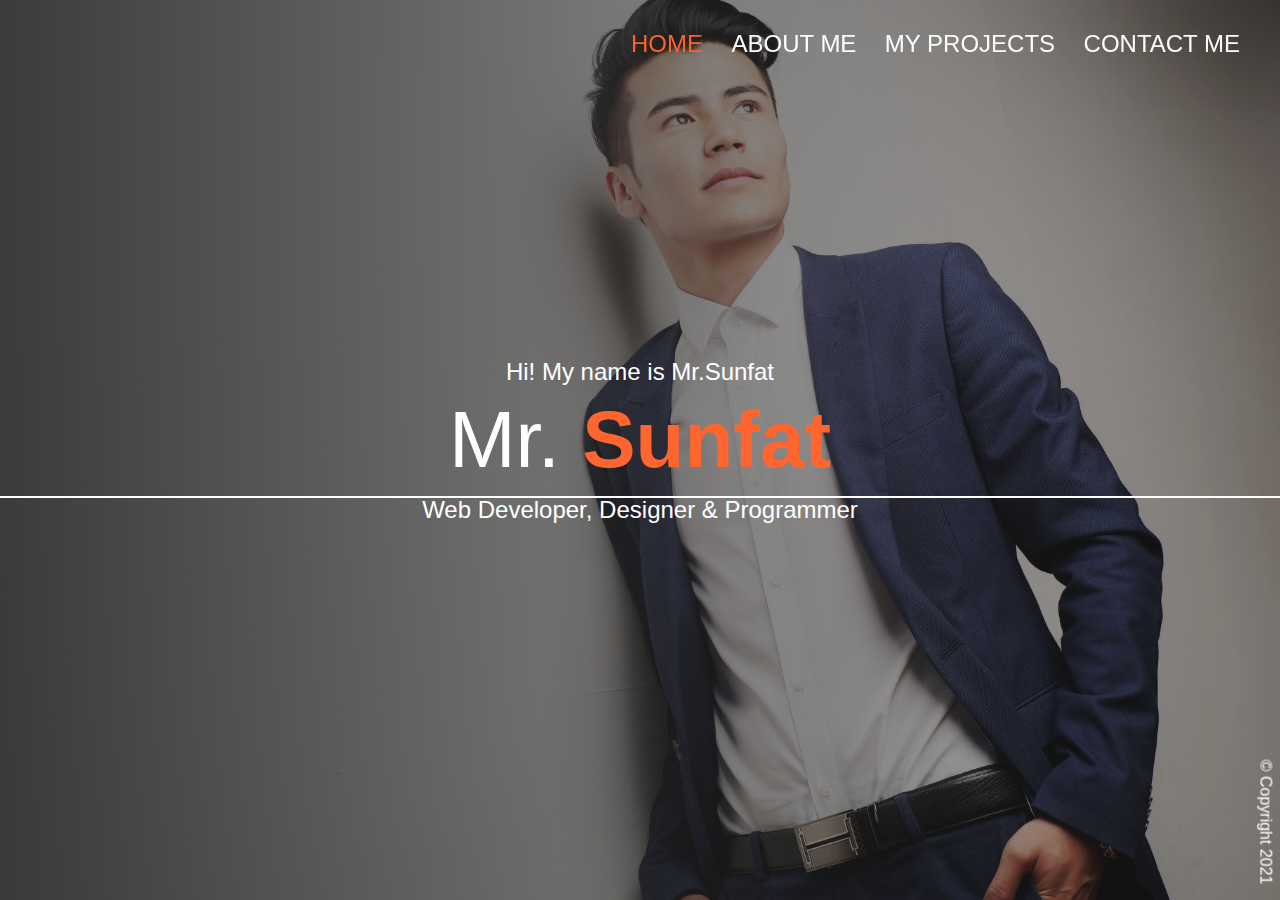
<file: index.html>
<!DOCTYPE html>
<html lang="en">
<head>
    <meta charset="UTF-8">
    <meta http-equiv="X-UA-Compatible" content="IE=edge">
    <meta name="viewport" content="width=device-width, initial-scale=1.0">
    <title>Mr.Sunfat</title>
    <link rel="stylesheet" href="https://cdnjs.cloudflare.com/ajax/libs/font-awesome/5.15.3/css/all.min.css" integrity="sha512-iBBXm8fW90+nuLcSKlbmrPcLa0OT92xO1BIsZ+ywDWZCvqsWgccV3gFoRBv0z+8dLJgyAHIhR35VZc2oM/gI1w==" crossorigin="anonymous" referrerpolicy="no-referrer" />
    <link rel="stylesheet" href="./sass/style.css">
</head>
<body>
    <header>
        <div class="menu-btn">
            <span class="menu-btn__burger"></span>
        </div>

        <nav class="nav">
            <ul class="menu-nav">
                <li class="menu-nav__item active">
                    <a href="index.html" class="menu-nav__link">
                        Home
                    </a>
                </li>
                <li class="menu-nav__item">
                    <a href="about.html" class="menu-nav__link">
                        About Me
                    </a>
                </li>
                <li class="menu-nav__item">
                    <a href="projects.html" class="menu-nav__link">
                        My Projects
                    </a>
                </li>
                <li class="menu-nav__item">
                    <a href="contact.html" class="menu-nav__link">
                        Contact Me
                    </a>
                </li>
            </ul>
        </nav>
    </header>

    <main>
        <section class="home">
            <h2>Hi! My name is Mr.Sunfat</h2>
            <h1 class="home__name">
                Mr. <span class="home__name--last">Sunfat</span>
            </h1>
            <h2>
                Web Developer, Designer & Programmer
            </h2>

            <div class="social-icons">
                <a href="#!">
                    <i class="fab fa-twitter fa-2x"></i>
                </a>
                <a href="#!">
                    <i class="fab fa-facebook fa-2x"></i>
                </a>
                <a href="#!">
                    <i class="fab fa-youtube fa-2x"></i>
                </a>
                <a href="#!">
                    <i class="fab fa-github fa-2x"></i>
                </a>
            </div>
        </section>
    </main>

    <footer>&copy; Copyright 2021</footer>

    <script src="./js/main.js"></script>
</body>
</html>
</file>
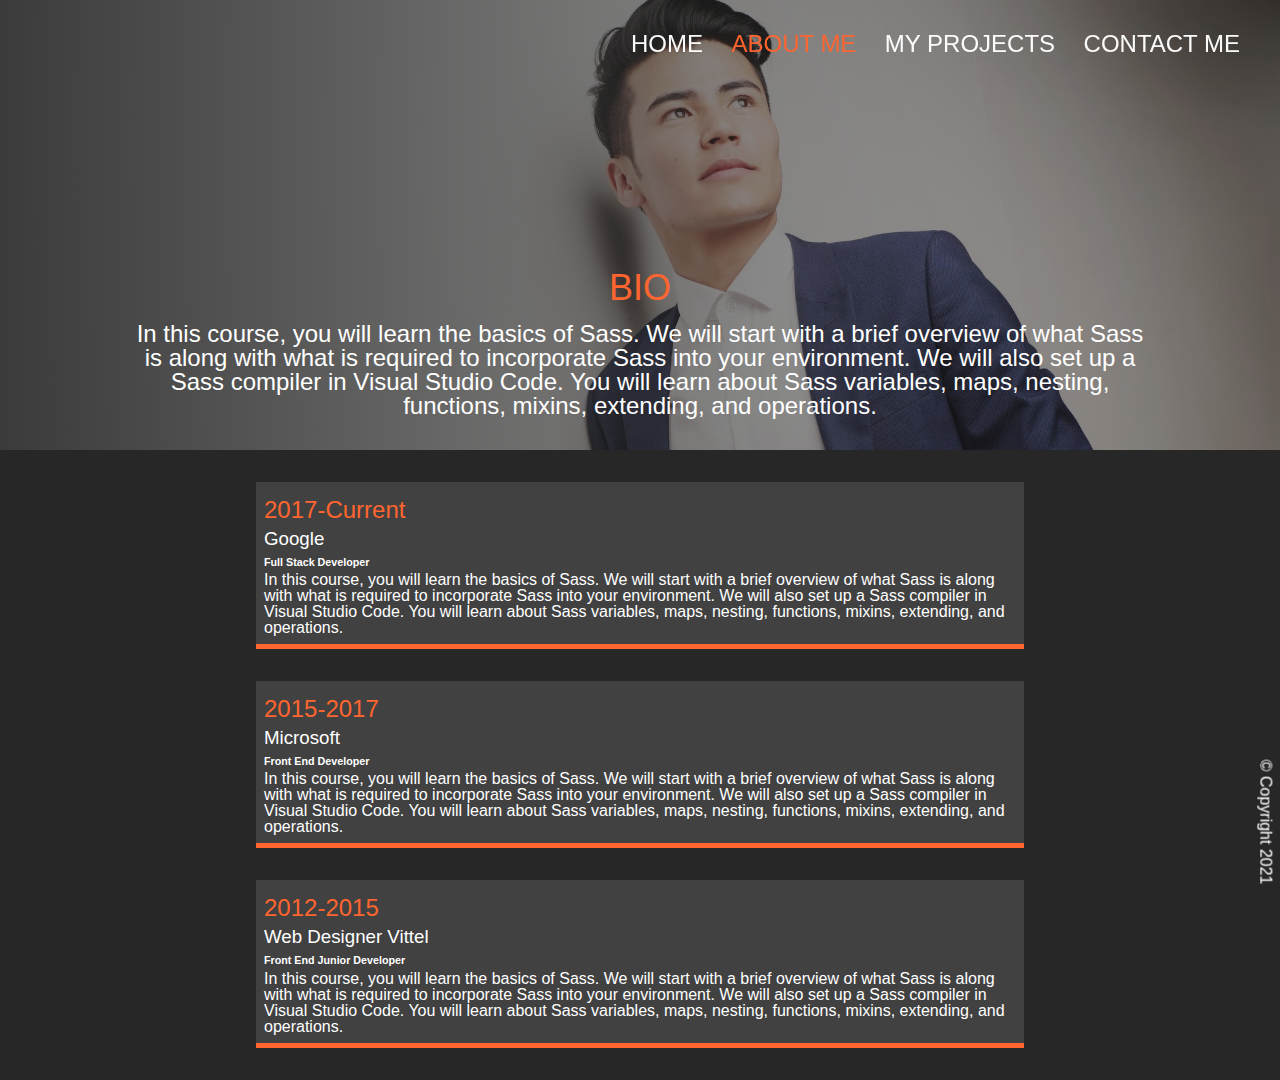
<file: about.html>
<!DOCTYPE html>
<html lang="en">
<head>
    <meta charset="UTF-8">
    <meta http-equiv="X-UA-Compatible" content="IE=edge">
    <meta name="viewport" content="width=device-width, initial-scale=1.0">
    <title>About Mr.Sunfat</title>
    <link rel="stylesheet" href="https://cdnjs.cloudflare.com/ajax/libs/font-awesome/5.15.3/css/all.min.css" integrity="sha512-iBBXm8fW90+nuLcSKlbmrPcLa0OT92xO1BIsZ+ywDWZCvqsWgccV3gFoRBv0z+8dLJgyAHIhR35VZc2oM/gI1w==" crossorigin="anonymous" referrerpolicy="no-referrer" />
    <link rel="stylesheet" href="./sass/style.css">
</head>
<body>
    <header>
        <div class="menu-btn">
            <span class="menu-btn__burger"></span>
        </div>

        <nav class="nav">
            <ul class="menu-nav">
                <li class="menu-nav__item">
                    <a href="index.html" class="menu-nav__link">
                        Home
                    </a>
                </li>
                <li class="menu-nav__item active">
                    <a href="about.html" class="menu-nav__link">
                        About Me
                    </a>
                </li>
                <li class="menu-nav__item">
                    <a href="projects.html" class="menu-nav__link">
                        My Projects
                    </a>
                </li>
                <li class="menu-nav__item">
                    <a href="contact.html" class="menu-nav__link">
                        Contact Me
                    </a>
                </li>
            </ul>
        </nav>
    </header>

    <main>
        <section class="about">
            <div class="about__bio-image">
                <div class="about__bio">
                    <h2 class="text-secondary">BIO</h2>
                    <p>In this course, you will learn the basics of Sass. We will start with a brief overview of what Sass is along with what is required to incorporate Sass into your environment. We will also set up a Sass compiler in Visual Studio Code. You will learn about Sass variables, maps, nesting, functions, mixins, extending, and operations.
                    </p>
                </div>
            </div>

            <div class="jobs">
                <div class="jobs__job">
                    <h2 class="text-secondary">2017-Current</h2>
                    <h3>Google</h3>
                    <h6>Full Stack Developer</h6>
                    <p>In this course, you will learn the basics of Sass. We will start with a brief overview of what Sass is along with what is required to incorporate Sass into your environment. We will also set up a Sass compiler in Visual Studio Code. You will learn about Sass variables, maps, nesting, functions, mixins, extending, and operations.
                    </p>
                </div>
            </div>
            <div class="jobs">
                <div class="jobs__job">
                    <h2 class="text-secondary">2015-2017</h2>
                    <h3>Microsoft</h3>
                    <h6>Front End Developer</h6>
                    <p>In this course, you will learn the basics of Sass. We will start with a brief overview of what Sass is along with what is required to incorporate Sass into your environment. We will also set up a Sass compiler in Visual Studio Code. You will learn about Sass variables, maps, nesting, functions, mixins, extending, and operations.
                    </p>
                </div>
            </div>
            <div class="jobs">
                <div class="jobs__job">
                    <h2 class="text-secondary">2012-2015</h2>
                    <h3>Web Designer Vittel</h3>
                    <h6>Front End Junior Developer</h6>
                    <p>In this course, you will learn the basics of Sass. We will start with a brief overview of what Sass is along with what is required to incorporate Sass into your environment. We will also set up a Sass compiler in Visual Studio Code. You will learn about Sass variables, maps, nesting, functions, mixins, extending, and operations.
                    </p>
                </div>
            </div>

            <div class="social-icons">
                <a href="#!">
                    <i class="fab fa-twitter fa-2x"></i>
                </a>
                <a href="#!">
                    <i class="fab fa-facebook fa-2x"></i>
                </a>
                <a href="#!">
                    <i class="fab fa-youtube fa-2x"></i>
                </a>
                <a href="#!">
                    <i class="fab fa-github fa-2x"></i>
                </a>
            </div>
        </section>
    </main>

    <footer>&copy; Copyright 2021</footer>

    <script src="./js/main.js"></script>
</body>
</html>
</file>
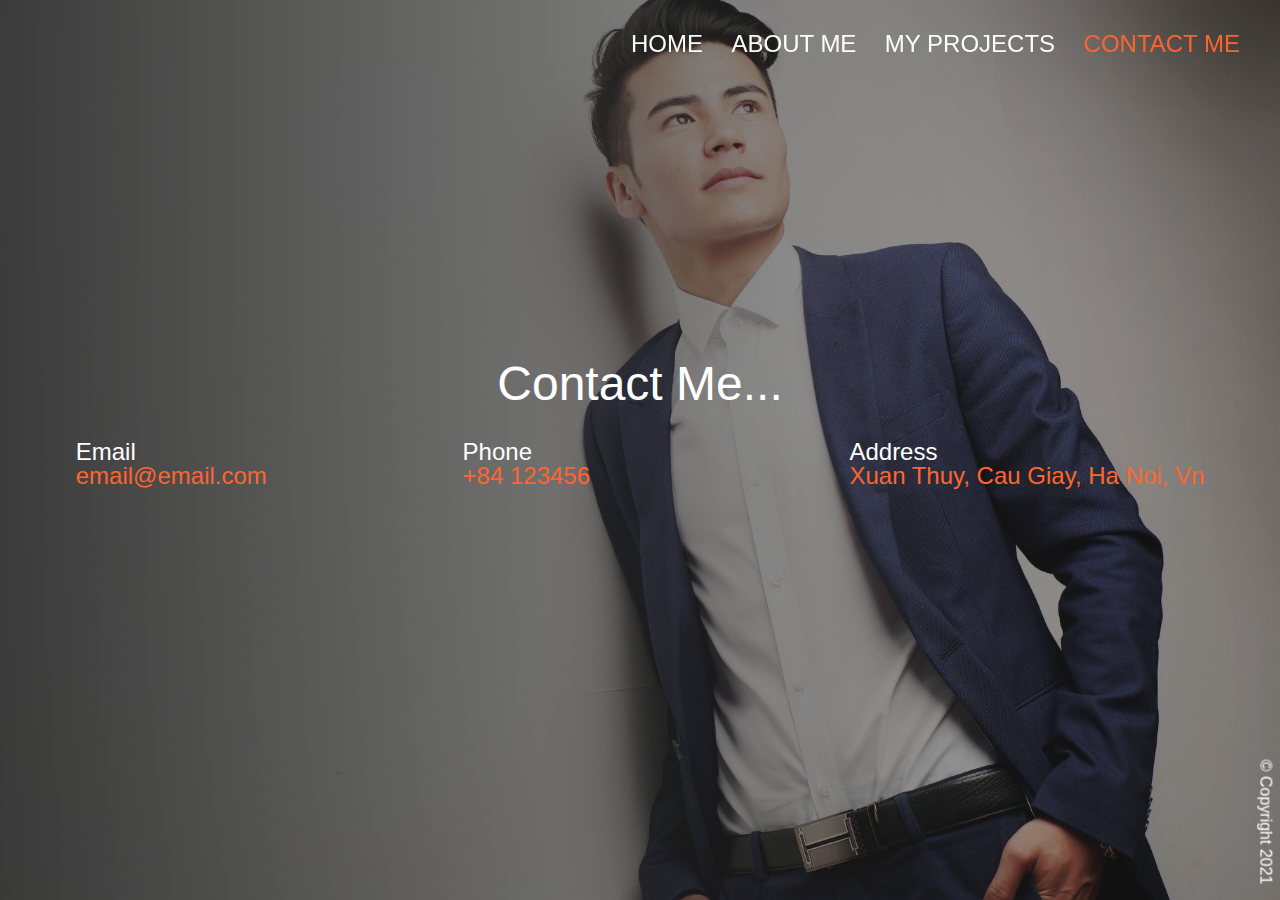
<file: contact.html>
<!DOCTYPE html>
<html lang="en">
<head>
    <meta charset="UTF-8">
    <meta http-equiv="X-UA-Compatible" content="IE=edge">
    <meta name="viewport" content="width=device-width, initial-scale=1.0">
    <title>Contact Mr.Sunfat</title>
    <link rel="stylesheet" href="https://cdnjs.cloudflare.com/ajax/libs/font-awesome/5.15.3/css/all.min.css" integrity="sha512-iBBXm8fW90+nuLcSKlbmrPcLa0OT92xO1BIsZ+ywDWZCvqsWgccV3gFoRBv0z+8dLJgyAHIhR35VZc2oM/gI1w==" crossorigin="anonymous" referrerpolicy="no-referrer" />
    <link rel="stylesheet" href="./sass/style.css">
</head>
<body>
    <header>
        <div class="menu-btn">
            <span class="menu-btn__burger"></span>
        </div>

        <nav class="nav">
            <ul class="menu-nav">
                <li class="menu-nav__item">
                    <a href="index.html" class="menu-nav__link">
                        Home
                    </a>
                </li>
                <li class="menu-nav__item">
                    <a href="about.html" class="menu-nav__link">
                        About Me
                    </a>
                </li>
                <li class="menu-nav__item">
                    <a href="projects.html" class="menu-nav__link">
                        My Projects
                    </a>
                </li>
                <li class="menu-nav__item active">
                    <a href="contact.html" class="menu-nav__link">
                        Contact Me
                    </a>
                </li>
            </ul>
        </nav>
    </header>

    <main>
        <section class="contact">
            <h2>Contact Me...</h2>

            <div class="contact__list">
                <div class="contact__email">
                    <i class="fas fa-evelope"></i>Email
                    <div class="text-secondary">email@email.com</div>
                </div>
                <div class="contact__phone">
                    <i class="fas fa-phone-alt"></i>Phone
                    <div class="text-secondary">+84 123456</div>
                </div>
                <div class="contact__address">
                    <i class="fas fa-market-alt"></i>Address
                    <div class="text-secondary">Xuan Thuy, Cau Giay, Ha Noi, Vn</div>
                </div>
            </div>

            <div class="social-icons">
                <a href="#!">
                    <i class="fab fa-twitter fa-2x"></i>
                </a>
                <a href="#!">
                    <i class="fab fa-facebook fa-2x"></i>
                </a>
                <a href="#!">
                    <i class="fab fa-youtube fa-2x"></i>
                </a>
                <a href="#!">
                    <i class="fab fa-github fa-2x"></i>
                </a>
            </div>
        </section>
    </main>

    <footer>&copy; Copyright 2021</footer>

    <script src="./js/main.js"></script>
</body>
</html>
</file>
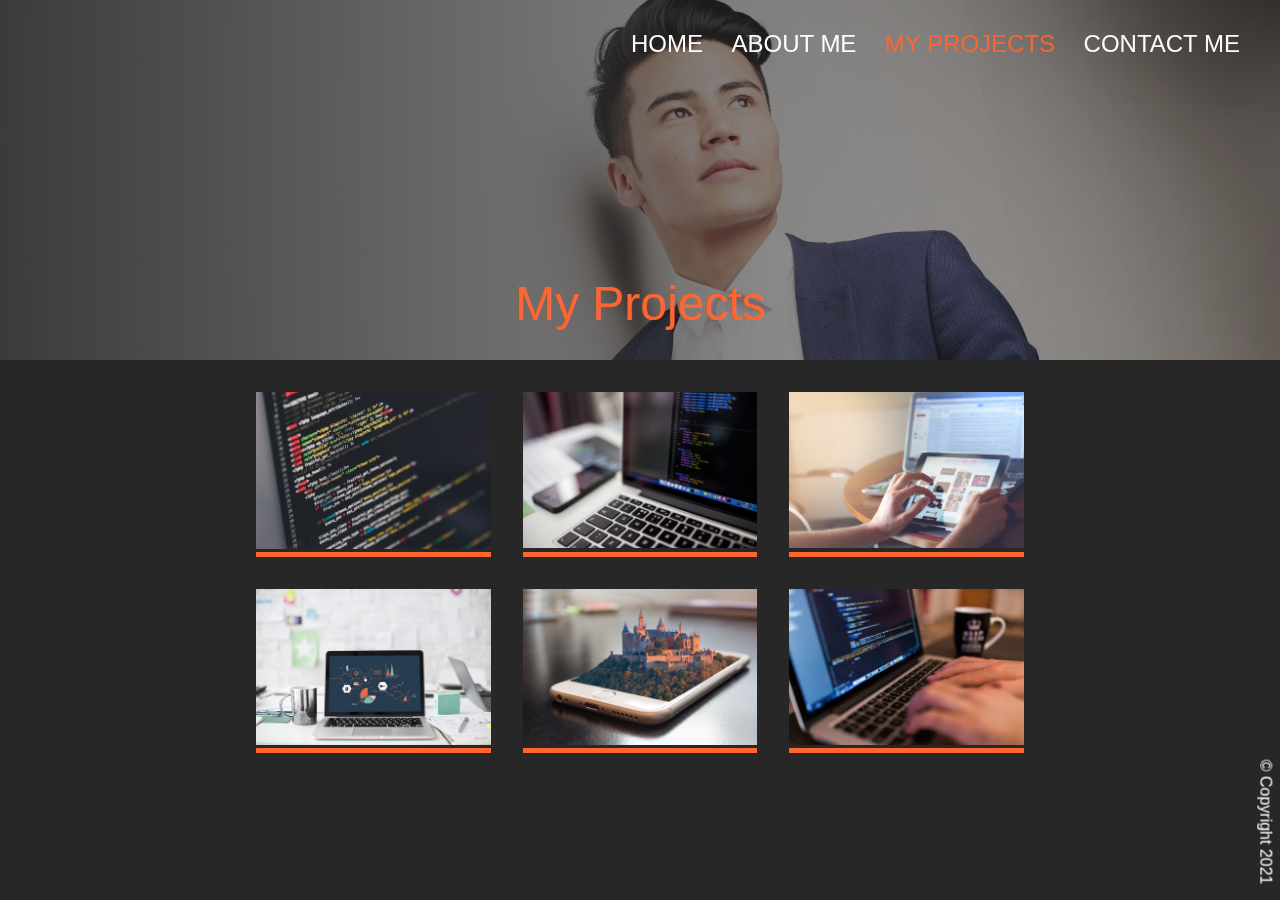
<file: projects.html>
<!DOCTYPE html>
<html lang="en">
<head>
    <meta charset="UTF-8">
    <meta http-equiv="X-UA-Compatible" content="IE=edge">
    <meta name="viewport" content="width=device-width, initial-scale=1.0">
    <title>Mr.Sunfat Projects</title>
    <link rel="stylesheet" href="https://cdnjs.cloudflare.com/ajax/libs/font-awesome/5.15.3/css/all.min.css" integrity="sha512-iBBXm8fW90+nuLcSKlbmrPcLa0OT92xO1BIsZ+ywDWZCvqsWgccV3gFoRBv0z+8dLJgyAHIhR35VZc2oM/gI1w==" crossorigin="anonymous" referrerpolicy="no-referrer" />
    <link rel="stylesheet" href="./sass/style.css">
</head>
<body>
    <header>
        <div class="menu-btn">
            <span class="menu-btn__burger"></span>
        </div>

        <nav class="nav">
            <ul class="menu-nav">
                <li class="menu-nav__item">
                    <a href="index.html" class="menu-nav__link">
                        Home
                    </a>
                </li>
                <li class="menu-nav__item">
                    <a href="about.html" class="menu-nav__link">
                        About Me
                    </a>
                </li>
                <li class="menu-nav__item active">
                    <a href="projects.html" class="menu-nav__link">
                        My Projects
                    </a>
                </li>
                <li class="menu-nav__item">
                    <a href="contact.html" class="menu-nav__link">
                        Contact Me
                    </a>
                </li>
            </ul>
        </nav>
    </header>

    <main>
        <section class="projects">
            <div class="projects__bio-image">
                <h2 class="text-secondary">My Projects</h2>
            </div>

            <div class="projects__items">
                <div class="projects__item">
                    <img src="img/project-1.jpg" alt="My Project">
                    <div class="projects__btns">
                        <a href="#!" class="projects__btn">
                            <i class="fas fa-eye"></i> Preview
                        </a>
                        <a href="#!" class="projects__btn">
                            <i class="fab fa-github"></i> GitHub
                        </a>
                    </div>
                </div>
                <div class="projects__item">
                    <img src="img/project-2.jpg" alt="My Project">
                    <div class="projects__btns">
                        <a href="#!" class="projects__btn">
                            <i class="fas fa-eye"></i> Preview
                        </a>
                        <a href="#!" class="projects__btn">
                            <i class="fab fa-github"></i> GitHub
                        </a>
                    </div>
                </div>
                <div class="projects__item">
                    <img src="img/project-3.jpg" alt="My Project">
                    <div class="projects__btns">
                        <a href="#!" class="projects__btn">
                            <i class="fas fa-eye"></i> Preview
                        </a>
                        <a href="#!" class="projects__btn">
                            <i class="fab fa-github"></i> GitHub
                        </a>
                    </div>
                </div>
                <div class="projects__item">
                    <img src="img/project-4.jpg" alt="My Project">
                    <div class="projects__btns">
                        <a href="#!" class="projects__btn">
                            <i class="fas fa-eye"></i> Preview
                        </a>
                        <a href="#!" class="projects__btn">
                            <i class="fab fa-github"></i> GitHub
                        </a>
                    </div>
                </div>
                <div class="projects__item">
                    <img src="img/project-5.jpg" alt="My Project">
                    <div class="projects__btns">
                        <a href="#!" class="projects__btn">
                            <i class="fas fa-eye"></i> Preview
                        </a>
                        <a href="#!" class="projects__btn">
                            <i class="fab fa-github"></i> GitHub
                        </a>
                    </div>
                </div>
                <div class="projects__item">
                    <img src="img/project-6.jpg" alt="My Project">
                    <div class="projects__btns">
                        <a href="#!" class="projects__btn">
                            <i class="fas fa-eye"></i> Preview
                        </a>
                        <a href="#!" class="projects__btn">
                            <i class="fab fa-github"></i> GitHub
                        </a>
                    </div>
                </div>
            </div>

            <div class="social-icons">
                <a href="#!">
                    <i class="fab fa-twitter fa-2x"></i>
                </a>
                <a href="#!">
                    <i class="fab fa-facebook fa-2x"></i>
                </a>
                <a href="#!">
                    <i class="fab fa-youtube fa-2x"></i>
                </a>
                <a href="#!">
                    <i class="fab fa-github fa-2x"></i>
                </a>
            </div>
        </section>
    </main>

    <footer>&copy; Copyright 2021</footer>

    <script src="./js/main.js"></script>
</body>
</html>
</file>
<file: sass/style.css>
* {
  -webkit-box-sizing: border-box;
          box-sizing: border-box;
  margin: 0;
  padding: 0;
}

.home {
  height: 100%;
  padding-top: 40vh;
  overflow: hidden;
  -webkit-box-align: center;
      -ms-flex-align: center;
          align-items: center;
  text-align: center;
  background: -webkit-gradient(linear, left top, right top, from(rgba(39, 39, 39, 0.9)), to(rgba(39, 39, 39, 0.3))), url("../img/model-1.jpg") center top;
  background: linear-gradient(to right, rgba(39, 39, 39, 0.9), rgba(39, 39, 39, 0.3)), url("../img/model-1.jpg") center top;
  background-size: cover;
}

.home__name {
  font-size: 5rem;
  padding-bottom: 1rem;
  margin-top: 1rem;
  border-bottom: 2px solid #fff;
}

.home__name--last {
  color: #ff652f;
  font-weight: 700;
}

.menu-btn {
  position: absolute;
  z-index: 1;
  right: 1rem;
  top: 1rem;
  height: 20px;
  cursor: pointer;
  -webkit-transition: all 0.5s ease-in-out;
  transition: all 0.5s ease-in-out;
}

.menu-btn__burger {
  position: absolute;
  right: 0;
  top: 0.5rem;
  width: 28px;
  height: 3px;
  background: #fff;
  -webkit-transition: all 0.5s ease-in-out;
  transition: all 0.5s ease-in-out;
}

.menu-btn__burger::before {
  content: '';
  position: absolute;
  top: -8px;
  width: 28px;
  height: 3px;
  background: #fff;
  -webkit-transition: all 0.5s ease-in-out;
  transition: all 0.5s ease-in-out;
}

.menu-btn__burger::after {
  content: '';
  position: absolute;
  top: 8px;
  width: 20px;
  height: 3px;
  background: #fff;
  -webkit-transition: all 0.5s ease-in-out;
  transition: all 0.5s ease-in-out;
}

.menu-btn__burger.open {
  -webkit-transform: rotate(720deg);
          transform: rotate(720deg);
  background: transparent;
}

.menu-btn__burger.open::before {
  -webkit-transform: rotate(45deg) translate(5px, 8px);
          transform: rotate(45deg) translate(5px, 8px);
}

.menu-btn__burger.open::after {
  width: 28px;
  -webkit-transform: rotate(-45deg) translate(3px, -7px);
          transform: rotate(-45deg) translate(3px, -7px);
}

.nav {
  position: fixed;
  top: 0;
  left: 0;
  width: 100vw;
  opacity: 0.98;
  visibility: hidden;
}

.nav.open {
  visibility: visible;
}

.nav .menu-nav {
  display: -webkit-box;
  display: -ms-flexbox;
  display: flex;
  -webkit-box-orient: vertical;
  -webkit-box-direction: normal;
      -ms-flex-flow: column wrap;
          flex-flow: column wrap;
  -webkit-box-align: center;
      -ms-flex-align: center;
          align-items: center;
  -webkit-box-pack: center;
      -ms-flex-pack: center;
          justify-content: center;
  height: 100vh;
  overflow: hidden;
  background: #272727;
  list-style-type: none;
  padding-right: 1rem;
  -webkit-transform: translateY(-100%);
          transform: translateY(-100%);
  -webkit-transition: all 0.5s ease-in-out;
  transition: all 0.5s ease-in-out;
}

.nav .menu-nav.open {
  -webkit-transform: translateY(0);
          transform: translateY(0);
}

.nav .menu-nav__item {
  -webkit-transform: translateX(100vw);
          transform: translateX(100vw);
  -webkit-transition: all 0.5s ease-in-out;
  transition: all 0.5s ease-in-out;
}

.nav .menu-nav__item.open {
  -webkit-transform: translateX(0);
          transform: translateX(0);
}

.nav .menu-nav__item.active > a {
  color: #ff652f;
}

.nav .menu-nav__link {
  display: inline-block;
  font-size: 2rem;
  text-transform: uppercase;
  padding: 2rem 0;
  font-weight: 300;
  -webkit-transition: all 0.5s ease-in-out;
  transition: all 0.5s ease-in-out;
}

.nav .menu-nav__link:hover {
  color: #ff652f;
}

.menu-nav__item:nth-child(1) {
  -webkit-transition-delay: 0.25s;
          transition-delay: 0.25s;
}

.menu-nav__item:nth-child(2) {
  -webkit-transition-delay: 0.35s;
          transition-delay: 0.35s;
}

.menu-nav__item:nth-child(3) {
  -webkit-transition-delay: 0.45s;
          transition-delay: 0.45s;
}

.menu-nav__item:nth-child(4) {
  -webkit-transition-delay: 0.55s;
          transition-delay: 0.55s;
}

.about {
  padding-bottom: 2rem;
}

.about__bio-image {
  height: 50vh;
  width: 100%;
  background: -webkit-gradient(linear, left top, right top, from(rgba(39, 39, 39, 0.9)), to(rgba(39, 39, 39, 0.3))), url("../img/model-1.jpg") center top;
  background: linear-gradient(to right, rgba(39, 39, 39, 0.9), rgba(39, 39, 39, 0.3)), url("../img/model-1.jpg") center top;
  background-size: cover;
  display: -webkit-box;
  display: -ms-flexbox;
  display: flex;
  -webkit-box-orient: vertical;
  -webkit-box-direction: normal;
      -ms-flex-direction: column;
          flex-direction: column;
  -webkit-box-align: center;
      -ms-flex-align: center;
          align-items: center;
  -webkit-box-pack: end;
      -ms-flex-pack: end;
          justify-content: flex-end;
}

.about__bio-image p {
  margin-bottom: 2rem;
}

.about__bio {
  width: 80%;
  text-align: center;
}

.about__bio .text-secondary {
  padding-bottom: 1rem;
}

.about .jobs {
  width: 60vw;
  margin: 2rem auto 0 auto;
  display: -ms-grid;
  display: grid;
  -ms-grid-columns: 1fr;
      grid-template-columns: 1fr;
  grid-gap: 2rem;
}

.about .jobs__job {
  background: #414141;
  padding: 0.5rem;
  border-bottom: 5px solid #ff652f;
}

.about .jobs__job h2, .about .jobs__job h3 {
  margin: 0.5rem 0;
}

.about .jobs__job h6 {
  margin: 0.3rem 0;
}

.about .social-icons {
  display: -webkit-box;
  display: -ms-flexbox;
  display: flex;
  -webkit-box-orient: vertical;
  -webkit-box-direction: normal;
      -ms-flex-direction: column;
          flex-direction: column;
  -webkit-box-align: center;
      -ms-flex-align: center;
          align-items: center;
}

footer {
  -webkit-transform: rotate(90deg) translate(-3rem, -5rem);
          transform: rotate(90deg) translate(-3rem, -5rem);
}

.projects {
  padding-bottom: 2rem;
}

.projects__bio-image {
  height: 30vh;
  width: 100%;
  background: -webkit-gradient(linear, left top, right top, from(rgba(39, 39, 39, 0.9)), to(rgba(39, 39, 39, 0.3))), url("../img/model-1.jpg") center top;
  background: linear-gradient(to right, rgba(39, 39, 39, 0.9), rgba(39, 39, 39, 0.3)), url("../img/model-1.jpg") center top;
  background-size: cover;
  display: -webkit-box;
  display: -ms-flexbox;
  display: flex;
  -webkit-box-orient: vertical;
  -webkit-box-direction: normal;
      -ms-flex-direction: column;
          flex-direction: column;
  -webkit-box-align: center;
      -ms-flex-align: center;
          align-items: center;
  -webkit-box-pack: end;
      -ms-flex-pack: end;
          justify-content: flex-end;
}

.projects__bio-image .text-secondary {
  font-size: 2rem;
  margin-bottom: 2rem;
}

.projects__items {
  width: 60vw;
  margin: 2rem auto 0 auto;
  display: -ms-grid;
  display: grid;
  -ms-grid-columns: 1fr;
      grid-template-columns: 1fr;
  grid-gap: 2rem;
}

.projects__item {
  position: relative;
  border-bottom: 5px solid #ff652f;
  overflow: hidden;
  cursor: pointer;
}

.projects__item img {
  width: 100%;
}

.projects__item::after {
  content: '';
  position: absolute;
  top: 100%;
  left: 0;
  height: 100%;
  width: 100%;
  background: #ff652f;
  opacity: 0;
  -webkit-transition: all 0.5s ease-in-out;
  transition: all 0.5s ease-in-out;
}

.projects__item:hover::after {
  top: 0;
  opacity: 0.9;
}

.projects__item:hover .projects__btn {
  opacity: 1;
}

.projects__btns {
  position: absolute;
  top: 0;
  height: 100%;
  width: 100%;
  z-index: 1;
  display: -ms-grid;
  display: grid;
  -ms-grid-columns: (1fr)[2];
      grid-template-columns: repeat(2, 1fr);
  -webkit-box-align: center;
      -ms-flex-align: center;
          align-items: center;
  text-align: center;
}

.projects__btn {
  opacity: 0;
  color: #000;
  -webkit-transition: all 0.5s ease-in-out;
  transition: all 0.5s ease-in-out;
}

.projects__btn:hover {
  color: #fff;
}

.projects .social-icons {
  display: -webkit-box;
  display: -ms-flexbox;
  display: flex;
  -webkit-box-orient: vertical;
  -webkit-box-direction: normal;
      -ms-flex-direction: column;
          flex-direction: column;
  -webkit-box-align: center;
      -ms-flex-align: center;
          align-items: center;
}

footer {
  -webkit-transform: rotate(90deg) translate(-3rem, -5rem);
          transform: rotate(90deg) translate(-3rem, -5rem);
}

.contact {
  height: 100%;
  padding-top: 40vh;
  overflow: hidden;
  display: -webkit-box;
  display: -ms-flexbox;
  display: flex;
  -webkit-box-orient: vertical;
  -webkit-box-direction: normal;
      -ms-flex-direction: column;
          flex-direction: column;
  -webkit-box-align: center;
      -ms-flex-align: center;
          align-items: center;
  background: -webkit-gradient(linear, left top, right top, from(rgba(39, 39, 39, 0.9)), to(rgba(39, 39, 39, 0.3))), url("../img/model-1.jpg") center top;
  background: linear-gradient(to right, rgba(39, 39, 39, 0.9), rgba(39, 39, 39, 0.3)), url("../img/model-1.jpg") center top;
  background-size: cover;
}

.contact h2 {
  font-size: 3rem;
  margin-bottom: 2rem;
}

.contact__list {
  display: -ms-grid;
  display: grid;
  -ms-grid-columns: 1fr;
      grid-template-columns: 1fr;
  grid-gap: 2rem;
  font-size: 1.5rem;
}

.contact .social-icons {
  position: initial;
  margin-top: 2rem;
}

@media screen and (min-width: 768px) {
  .menu-btn {
    visibility: hidden;
  }
  .nav {
    visibility: visible;
  }
  .nav .menu-nav {
    display: block;
    -webkit-transform: translateY(0);
            transform: translateY(0);
    height: 100%;
    background: transparent;
    text-align: right;
  }
  .nav .menu-nav__item {
    display: inline;
    padding-right: 1.5rem;
  }
  .nav .menu-nav__link {
    font-size: 1.5rem;
  }
  .about__bio {
    font-size: 1.5rem;
  }
  .projects__bio-image {
    height: 40vh;
  }
  .projects__items {
    -ms-grid-columns: (1fr)[2];
        grid-template-columns: repeat(2, 1fr);
  }
  .projects .text-secondary {
    font-size: 3rem;
  }
  .contact__list {
    -ms-grid-columns: (1fr)[2];
        grid-template-columns: repeat(2, 1fr);
  }
}

@media screen and (min-width: 1024px) {
  .projects__items {
    -ms-grid-columns: (1fr)[3];
        grid-template-columns: repeat(3, 1fr);
  }
  .projects .text-secondary {
    font-size: 3rem;
  }
  .contact__list {
    -ms-grid-columns: (1fr)[3];
        grid-template-columns: repeat(3, 1fr);
  }
}

@media screen and (min-width: 1600px) {
  .projects__bio-image {
    height: 50vh;
  }
}

body {
  background-color: #272727;
  color: #fff;
  height: 100vh;
  font-family: 'Segoe UI', 'Tahoma', Geneva, Verdana, sans-serif;
  line-height: 1;
}

h1, h2, h3 {
  font-weight: 400;
}

a {
  color: #fff;
  text-decoration: none;
}

.text-secondary {
  color: #ff652f;
}

header {
  position: fixed;
  z-index: 2;
  width: 100%;
  padding: 1rem;
}

main {
  height: 100%;
  width: 100%;
}

main .social-icons {
  position: fixed;
  bottom: 1rem;
  left: 1rem;
}

main .social-icons a {
  padding: 0.4rem;
  -webkit-transition: all 0.5s ease-in-out;
  transition: all 0.5s ease-in-out;
}

main .social-icons a:hover {
  color: #ff652f;
}

footer {
  font-size: 1rem;
  position: fixed;
  bottom: 0.4rem;
  right: 1rem;
  text-align: right;
  padding: 1rem;
  color: #fff;
}
/*# sourceMappingURL=style.css.map */
</file>
